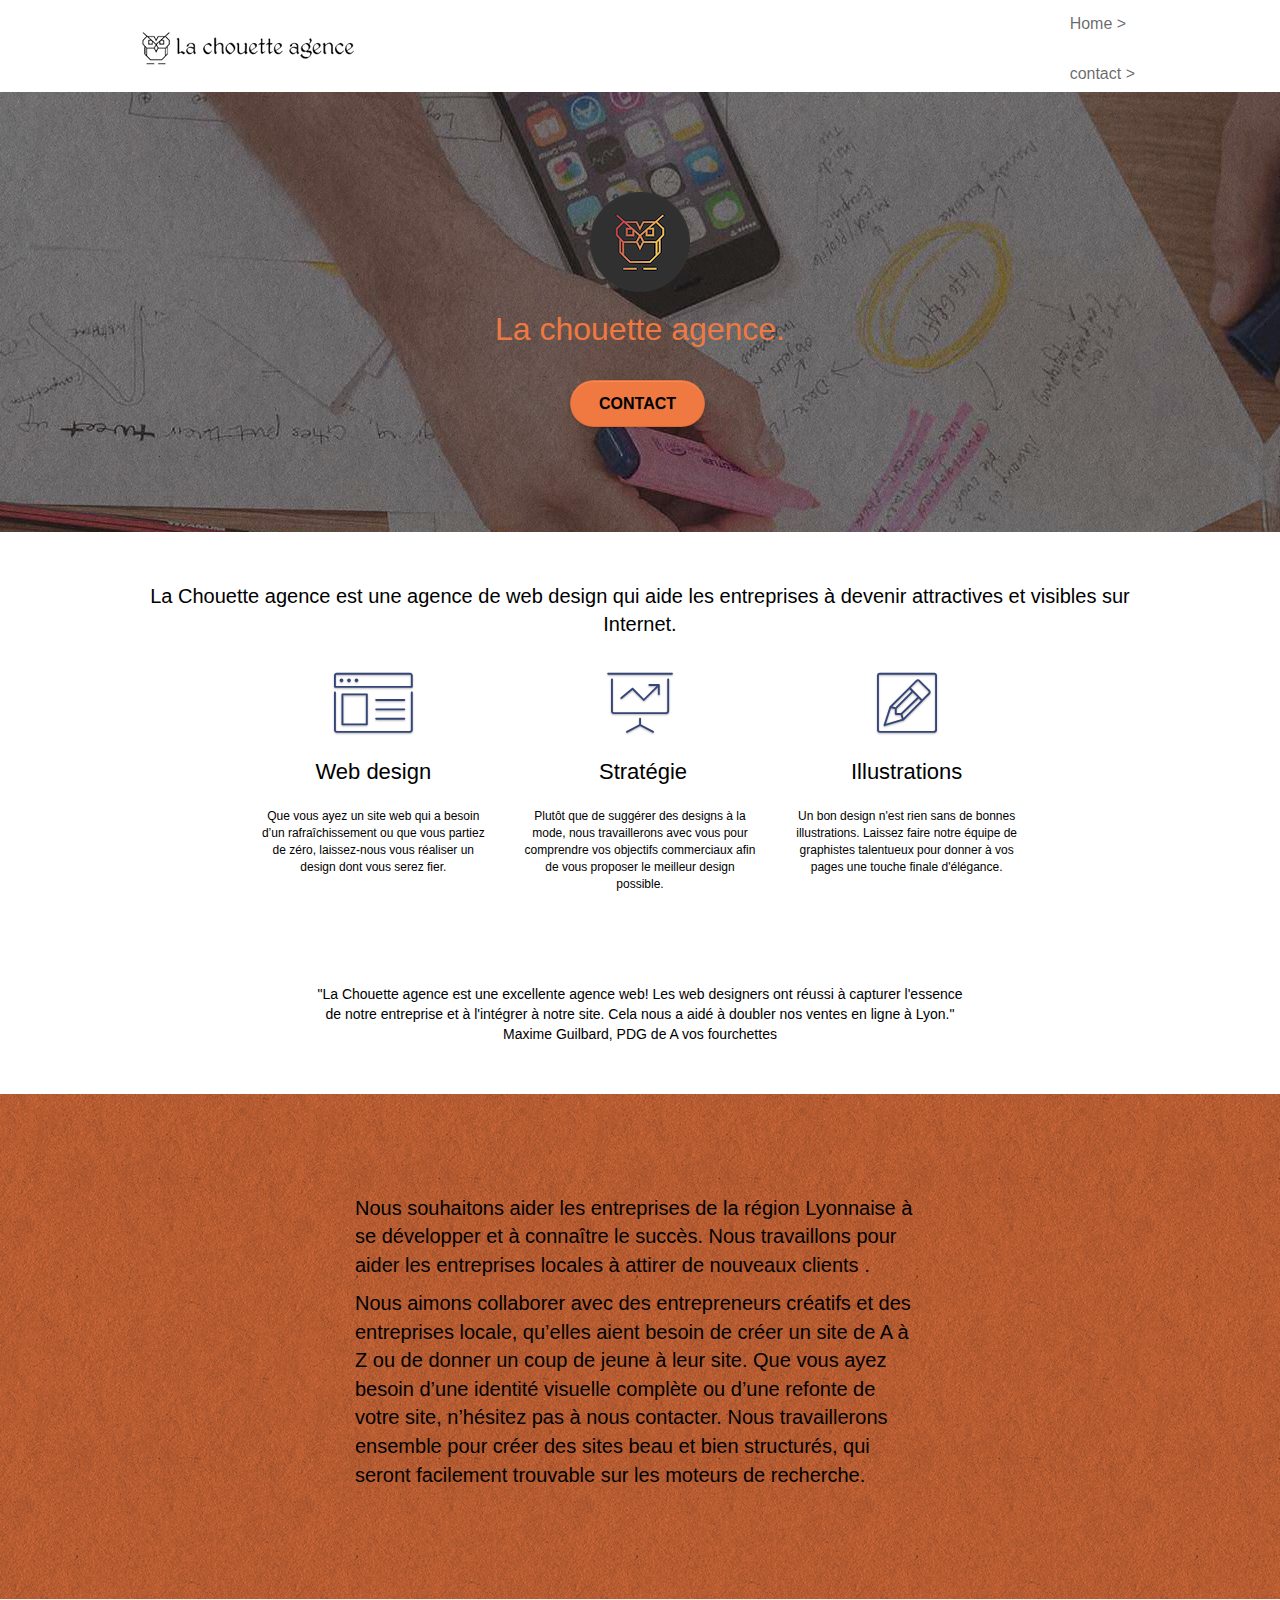
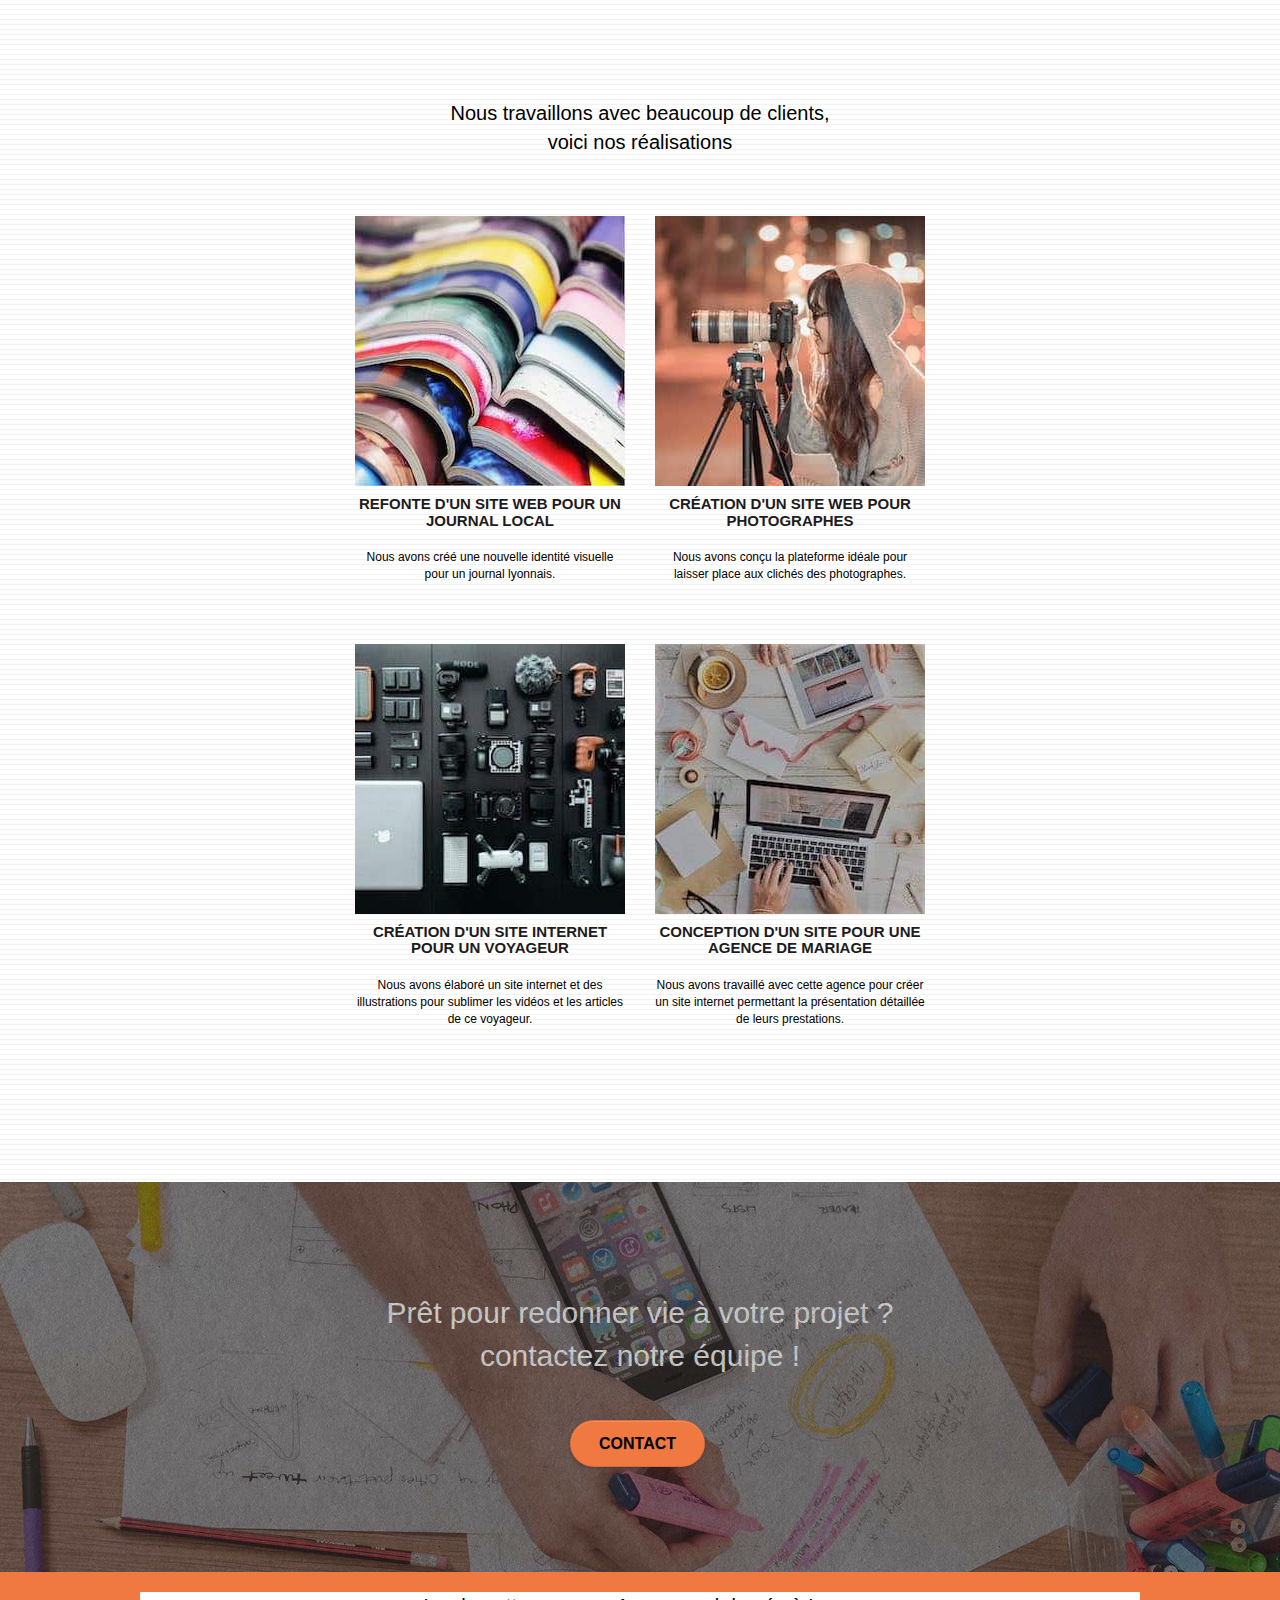
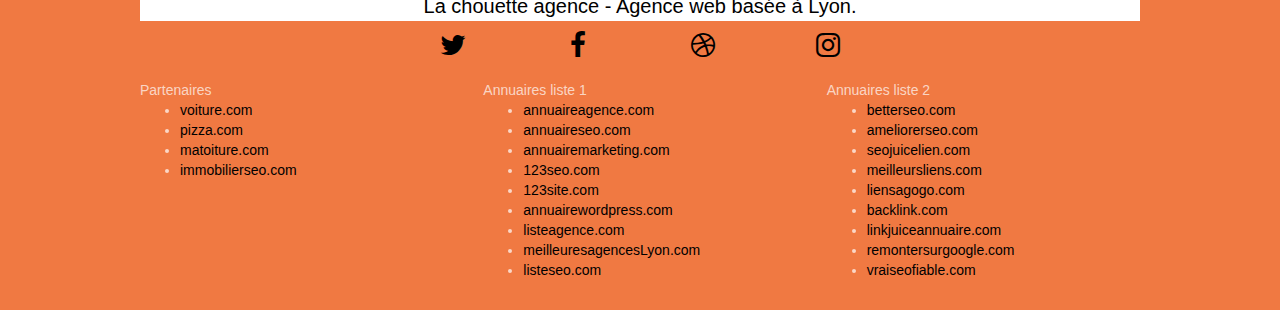
<file: index.html>
<!doctype html>
<html lang="fr" prefix="og: https://ogp.me/ns#">
<head>
	
    <meta charset="utf-8">
    <meta name="keywords" content="Agence web design Lyon Rhône Alpes, communication, comm,web agency, support digital, agence digitale Lyon, webmarketing, campagne communication, developper marque">
    <meta name="description" content="Un design fort à vos couleurs pour un site web qui vous ressemble. Un site sur mesure pour présenter votre activité ou vendre vos créations.">
	<meta name="viewport" content="width=device-width, initial-scale=1.0, viewport-fit=cover">

	<!-- Open Graph  -->
	<meta property="og:title" content=" La Chouette Agence" />
	<meta property="og:type" content=" website" />
	<meta property="og:image" content="https://devweboc.github.io/Yannickleborgne_4_01092020/img/la-chouette-agence.png" />
	<meta property="og:description" content=" webdesign création de site internet Lyon"/>
	<meta property="og:url" content="https://devweboc.github.io/Yannickleborgne_4_01092020/" /> 

	<!--  Twitter card-->
	<meta name="twitter:card" content="summary" />
	<meta name="twitter:site" content="@lachouetteagence" />
	<meta name="twitter:title" content="La Chouette Agence" />
	<meta name="twitter:description" content="Située à Lyon, notre entreprise de web design vous apporte son experience et sa créativité pour faire un site internet à votre image" />
	<meta name="twitter:image" content="https://devweboc.github.io/Yannickleborgne_4_01092020/img/la-chouette-agence.png"/>
	

	<link rel="canonical" href="https://devweboc.github.io/Yannickleborgne_4_01092020/" />
	<link rel="shortcut icon" type="image/png" href="favicon.jpg">
	
	
    
	<link rel="stylesheet" type="text/css" href="./css/bootstrap-min.css">
	<link rel="stylesheet" type="text/css" href="style-min.css">
	<link rel="stylesheet" type="text/css" href="./css/font-awesome-min.css">
	<link rel="stylesheet" type="text/css" href="./css/et-line-min.css">
	

    <title>La Chouette Agence - Entreprise de Web Design - Lyon - Rhône-Alpes</title>

    
<!-- Analytics -->
 
<!-- Analytics END -->
    
</head>
<body>

	
<!-- Principal conteneur -->
<div class="page-container">
    
<!-- bloc-0 -->
<div class="bloc bgc-white l-bloc " id="bloc-0">
	<div class="container bloc-sm">

		<nav class="navbar row">
			<div class="navbar-header">
				<a class="navbar-brand" href="index.html"><img src="img/la-chouette-agence.png" alt="Logo Chouette"  /></a>
				<button id="nav-toggle" type="button" class="ui-navbar-toggle navbar-toggle" data-toggle="collapse" data-target=".navbar-1">
					<span class="sr-only">Toggle navigation</span><span class="icon-bar"></span><span class="icon-bar"></span><span class="icon-bar"></span>
				</button>
			</div>
			<div class="collapse navbar-collapse navbar-1 special-dropdown-nav">
				<ul class="site-navigation nav navbar-nav">
					
					<li>
						<a href="index.html">Home &gt;</a>

						<a href="contact.html">contact &gt;</a>
					</li>
				</ul>
			</div>
		</nav>
	</div>
</div>
<!-- bloc-0 END -->

<!-- bloc-1-presentation -->
<div class="bloc bgc-dark-slate-blue bg-banniere d-bloc bg-t-edge bloc-bg-texture texture-paper b-parallax" id="bloc-1-hero">
	<div class="container bloc-lg">
		<div class="row tight-width-whitespace">
			<div class="col-sm-12">
				<img src="img/logo.png" class="center-block image-resize-mode" alt="Logo de la Chouette Agence" />
				<h1 role="presentation" class="text-center hero-bloc-text tc-white ">
					La chouette agence.
				</h1>
				<div class="text-center">
					<a href="contact.html" class="btn btn-lg btn-clean btn-rd cta-hero btn-atomic-tangerine" id="cta-hero">contact</a>
				</div>
			</div>
		</div>
	</div>
</div>
<!-- bloc-1-presentation END -->

<!-- bloc-2-services -->
<div class="bloc bgc-white l-bloc" id="bloc-2-services">
	<div class="container bloc-md">
		<div class="row">
			<div class="col-sm-12 text-center">
				<p>La Chouette agence est une agence de web design qui aide les entreprises à devenir attractives et visibles sur Internet.</p>
			</div>
		</div>
		<div class="row voffset-lg med-width-whitespace">
			<div class="col-sm-4">
				<div class="text-center">
					<span class="et-icon-browser sm-shadow icon-dark-slate-blue icons icon-lg"></span>
				</div>
				<h2 class="mg-md text-center">
					Web design
				</h2>
				<p class="text-center ">
					Que vous ayez un site web qui a besoin d&rsquo;un rafraîchissement ou que vous partiez de zéro, laissez-nous vous réaliser un design dont vous serez fier.
				</p>
			</div>
			<div class="col-sm-4">
				<div class="text-center">
					<span class="et-icon-presentation sm-shadow icon-dark-slate-blue icons icon-lg"></span>
				</div>
				<h2 class="mg-md text-center">
					&nbsp;Stratégie
				</h2>
				<p class="text-center ">
					Plutôt que de suggérer des designs à la mode, nous travaillerons avec vous pour comprendre vos objectifs commerciaux afin de vous proposer le meilleur design possible.<br>
				</p>
			</div>
			<div class="col-sm-4">
				<div class="text-center">
					<span class="et-icon-edit sm-shadow icon-dark-slate-blue icons icon-lg"></span>
				</div>
				<h2 class="mg-md text-center">
					Illustrations
				</h2>
				<p class="text-center ">
					Un bon design n'est rien sans de bonnes illustrations. Laissez faire notre équipe de graphistes talentueux pour donner à vos pages une touche finale d'élégance.
				</p>
			</div>
		</div>
		<div class="row voffset-lg voffset">
			<div class="col-xs-12 col-md-8 col-md-offset-2 text-center">
				<div class="article">"La Chouette agence est une excellente agence web! Les web designers ont réussi à capturer l'essence de notre entreprise et à l'intégrer à notre site. Cela nous a aidé à doubler nos ventes en ligne à Lyon."<br><span>Maxime Guilbard, PDG de A vos fourchettes</span></div>

			</div>
		</div>
	</div>
</div>
<!-- bloc-2-services END -->

<!-- bloc-3-what-i-do -->
<div class="bloc tc-white bgc-atomic-tangerine bg-presentation d-bloc bloc-bg-texture texture-paper b-parallax" id="bloc-3-what-i-do">
	<div class="container bloc-lg">
		<div class="row tight-width-whitespace">
			<div class="col-sm-12">
				<p class="credo1">
					Nous souhaitons aider les entreprises de la région Lyonnaise à se développer et à connaître le succès. Nous travaillons pour aider les entreprises locales à attirer de nouveaux clients .<br>
				</p>
				<p class="credo2">
					Nous aimons collaborer avec des entrepreneurs créatifs et des entreprises locale, qu’elles aient besoin de créer un site de A à Z ou de donner un coup de jeune à leur site. Que vous ayez besoin d’une identité visuelle complète ou d’une refonte de votre site, n’hésitez pas à nous contacter. Nous travaillerons ensemble pour créer des sites beau et bien structurés, qui seront facilement trouvable sur les moteurs de recherche.<br>
				</p>
			</div>
		</div>
	</div>
</div>
<!-- bloc-3-what-i-do END -->

<!-- bloc-4-portfolio -->
<div class="bloc bgc-white bg-lines-h2-bg bg-repeat l-bloc" id="bloc-4-portfolio">
	<div class="container bloc-lg">
		<div class="row">
			<div class="col-sm-12 text-center">
				<div class="credo3">
				<p>Nous travaillons avec beaucoup de clients,<br> voici nos réalisations</p>
				</div>
			</div>
		</div>
		<div class="row tight-width-whitespace portfolio-row">
			<div class="col-sm-6">
				<a href="#" data-lightbox="img/journal.jpg" data-gallery-id="gallery-1" data-caption="Refonte d'un site web pour un journal local" data-frame="snapshot-lb"><img src="img/journal.jpg" alt="Journaux" class="img-responsive portfolio-thumb" /></a>
				<h3 class="mg-md text-center">
					Refonte d'un site web pour un journal local
				</h3>
				<p class="text-center">
					Nous avons créé une nouvelle identité visuelle pour un journal lyonnais.
				</p>
			</div>
			<div class="col-sm-6">
				<a href="#" data-lightbox="img/photographe.jpg" data-gallery-id="gallery-1" data-caption="Création d'un site web pour photographes" data-frame="snapshot-lb"><img src="img/photographe.jpg" class="img-responsive portfolio-thumb" alt="Photographes" /></a>
				<h3 class="mg-md text-center">
					Création d'un site web pour photographes
				</h3>
				<p class="text-center">
					Nous avons conçu la plateforme idéale pour laisser place aux clichés des photographes.
				</p>
			</div>
		</div>
		<div class="row tight-width-whitespace portfolio-row">
			<div class="col-sm-6">
				<a href="#" data-lightbox="img/materiel-numerique.jpg" data-gallery-id="gallery-1" data-caption="Création d'un site internet pour un voyageur" data-frame="snapshot-lb"><img src="img/materiel-numerique.jpg" class="img-responsive portfolio-thumb" alt="Matériel numérique"/></a>
				<h3 class="mg-md text-center">
					Création d'un site internet pour un voyageur
				</h3>
				<p class="text-center">
					Nous avons élaboré un site internet et des illustrations pour sublimer les vidéos et les articles de ce voyageur.
				</p>
			</div>
			<div class="col-sm-6">
				<a href="#" data-lightbox="img/agence-mariage.jpg" data-gallery-id="gallery-1" data-caption="Conception d'un site pour une agence de mariage" data-frame="snapshot-lb"><img src="img/agence-mariage.jpg" class="img-responsive portfolio-thumb" alt="Agence web mariages" /></a>
				<h3 class="mg-md text-center">
					Conception d'un site pour une agence de mariage
				</h3>
				<p class="text-center">
					Nous avons travaillé avec cette agence pour créer un site internet permettant la présentation détaillée de leurs prestations.
				</p>
			</div>
		</div>
	</div>
</div>
<!-- bloc-4-portfolio END -->

<!-- bloc-5-cta -->
<div class="bloc bgc-dark-slate-blue bg-banniere d-bloc bloc-bg-texture texture-paper" id="bloc-5-cta">
	<div class="container bloc-lg">
		<div class="row">
			<div class="textonback">
			<p class="mg-md text-center tc-white">
				Prêt pour redonner vie à votre projet ?<br>contactez notre équipe !
			</p>
		</div>
			<div class="col-sm-12 text-center">
				<a href="contact.html" class="btn btn-atomic-tangerine btn-clean btn-rd btn-lg cta-hero">contact</a>
			</div>
		</div>
	</div>
</div>
<!-- bloc-5-cta END -->

<!-- Footer - bloc-8 -->
<div class="bloc bgc-atomic-tangerine d-bloc" id="bloc-8">
	<div class="container bloc-sm">
		<div class="row">
			<div class="col-sm-12">
				<p class="text-center white">
					La chouette agence - Agence web basée à Lyon.<br>
				</p>
				<div class="row row-no-gutters social">
					<div class="col-sm-3">
						<div class="text-center">
							<a class="social" href="https://twitter.com/?lang=fr"  target="_blank" rel="noopener" aria-label="twitter"><span class="fa fa-twitter fa-2x"></span></a>
						</div>
					</div>
					<div class="col-sm-3">
						<div class="text-center">
							<a class="social" href="https://fr-fr.facebook.com/" target="_blank" rel="noopener" aria-label="facebook"><span class="fa fa-facebook fa-2x"></span></a>
						</div>
					</div>
					<div class="col-sm-3">
						<div class="text-center">
							<a class="social" href="https://dribbble.com/" target="_blank" rel="noopener" aria-label="dribbble"><span class="fa fa-dribbble fa-2x"></span></a>
						</div>
					</div>
					<div class="col-sm-3">
						<div class="text-center">
							<a class="social" href="https://www.instagram.com/" target="_blank" rel="noopener" aria-label="instagram"><span class="fa fa-instagram fa-2x"></span></a>
						</div>
					</div>					
				</div>
				<div class="row">
					<div class="col-sm-4">
						Partenaires
							<ul>
								<li><a href="http://www.voiture.com">voiture.com</a></li>
								<li><a href="http://www.pizza.com">pizza.com</a></li>
								<li><a href="http://www.matoiture.com">matoiture.com</a></li>
								<li><a href="http://www.immobilierseo.com">immobilierseo.com</a></li>
							</ul>		
					</div>
					<div class="col-sm-4">
						
						Annuaires liste 1
						<ul>
							<li><a href="http://www.annuaireagence.com" target="_blank" rel="noopener">annuaireagence.com</a></li>
							<li><a href="http://www.annuaireseo.com" target="_blank" rel="noopener">annuaireseo.com</a></li>
							<li><a href="http://www.annuairemarketing.com" target="_blank" rel="noopener">annuairemarketing.com</a></li>
							<li><a href="http://www.123seo.com" target="_blank" rel="noopener">123seo.com</a></li>
							<li><a href="http://www.123site.com" target="_blank" rel="noopener">123site.com</a></li>
							<li><a href="http://www.annuairewordpress.com" target="_blank" rel="noopener">annuairewordpress.com</a></li>
							<li><a href="http://www.listeagence.com" target="_blank" rel="noopener">listeagence.com</a></li>
							<li><a href="http://www.meilleuresagencesLyon.com" target="_blank" rel="noopener">meilleuresagencesLyon.com</a></li>
							<li><a href="http://www.listeseo.com" target="_blank" rel="noopener">listeseo.com</a></li>
						</ul>
					</div>
					<div class="col-sm-4">
						Annuaires liste 2
						<ul>
							<li><a href="http://www.betterseo.com" target="_blank" rel="noopener">betterseo.com</a></li>
							<li><a href="http://www.ameliorerseo.com" target="_blank" rel="noopener">ameliorerseo.com</a></li>
							<li><a href="http://www.seojuicelien.com" target="_blank" rel="noopener">seojuicelien.com</a></li>
							<li><a href="http://www.meilleursliens.com" target="_blank" rel="noopener">meilleursliens.com</a></li>
							<li><a href="http://www.iensagogo.com" target="_blank" rel="noopener">liensagogo.com</a></li>
							<li><a href="http://www.backlink.com" target="_blank" rel="noopener">backlink.com</a></li>
							<li><a href="http://www.linkjuiceannuaire.com" target="_blank" rel="noopener">linkjuiceannuaire.com</a></li>
							<li><a href="http://www.remontersurgoogle.com" target="_blank" rel="noopener">remontersurgoogle.com</a></li>
							<li><a href="http://www.vraiseofiable.com" target="_blank" rel="noopener">vraiseofiable.com</a></li>
						</ul>
					</div>
				</div>
			</div>
		</div>
	</div>
</div>
<!-- Footer - bloc-8 END -->

</div>
<!-- Principal conteneur END -->
<script src="https://ajax.googleapis.com/ajax/libs/jquery/3.5.1/jquery.min.js"></script> 
<script src="https://maxcdn.bootstrapcdn.com/bootstrap/3.3.7/js/bootstrap.min.js" integrity="sha384-Tc5IQib027qvyjSMfHjOMaLkfuWVxZxUPnCJA7l2mCWNIpG9mGCD8wGNIcPD7Txa" crossorigin="anonymous"></script>
	<script defer src="./js/blocs-min.js"></script>
	<script defer src="./js/jquery.touchSwipe.js"></script>
	<script defer src="./js/gmaps.js"></script>
	<noscript>Votre navigateur ne supporte pas Javascript !</noscript>
    

</body>
</html>
</file>
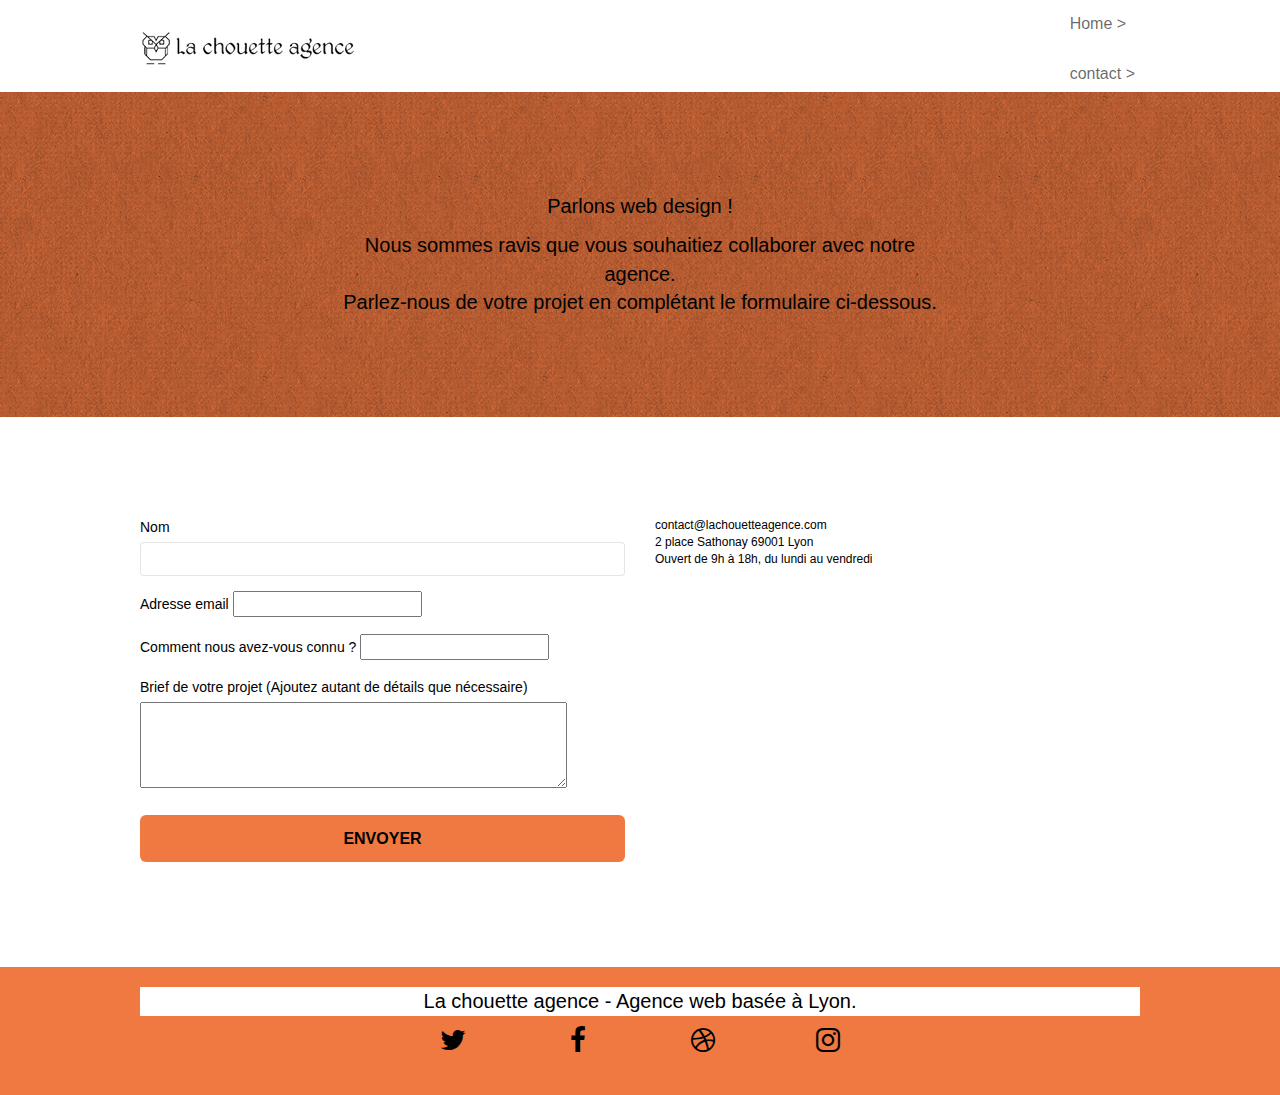
<file: contact.html>
<!doctype html>
<html lang="fr">

<head>
	<title>contact</title>

	<meta charset="utf-8">
	<meta name="keywords"
		content="Agence web design Lyon Rhône Alpes, communication, comm,web agency, support digital, agence digitale Lyon, webmarketing, campagne communication, developper marque">
	<meta name="description"
		content="Un design fort à vos couleurs pour un site web qui vous ressemble. Un site sur mesure pour présenter votre activité ou vendre vos créations.">
	<meta name="viewport" content="width=device-width, initial-scale=1.0, viewport-fit=cover">


	<!-- Open Graph  -->
	<meta property="og:title" content=" La Chouette Agence" />
	<meta property="og:type" content=" website" />
	<meta property="og:image"
		content="https://devweboc.github.io/Yannickleborgne_4_01092020/img/la-chouette-agence.png" />
	<meta property="og:description" content=" webdesign création de site internet Lyon" />
	<meta property="og:url" content="https://devweboc.github.io/Yannickleborgne_4_01092020/" />

	<!--  Twitter card-->
	<meta name="twitter:card" content="summary" />
	<meta name="twitter:site" content="@lachouetteagence" />
	<meta name="twitter:title" content="La Chouette Agence" />
	<meta name="twitter:description" content="Située à Lyon, notre entreprise de web design vous apporte son experience et sa créativité pour faire un site internet à votre image" />
	<meta name="twitter:image" content="https://devweboc.github.io/Yannickleborgne_4_01092020/img/la-chouette-agence.png" />


	<link rel="canonical" href="https://devweboc.github.io/Yannickleborgne_4_01092020/" />
	<link rel="shortcut icon" type="image/png" href="favicon.jpg">



	<link rel="stylesheet" type="text/css" href="./css/bootstrap-min.css">
	<link rel="stylesheet" type="text/css" href="style-min.css">
	<link rel="stylesheet" type="text/css" href="./css/font-awesome-min.css">
	<link rel="stylesheet" type="text/css" href="./css/et-line-min.css">

	

	

</head>

<body>
	<a class="skip-link" href="index.html">Skip to main</a>

	<!-- Principal conteneur -->
	<div class="page-container">

		<!-- bloc-0 -->
		<div class="bloc bgc-white l-bloc " id="bloc-0">
			<div class="container bloc-sm">
				<nav class="navbar row">
					<div class="navbar-header">
						<a class="navbar-brand" href="index.html"><img src="img/la-chouette-agence.png"
								alt="atlanta web design logo" height="40" /></a>
						<button id="navigation" aria-label="navigation" type="button"
							class="ui-navbar-toggle navbar-toggle" data-toggle="collapse" data-target=".navbar-1">
							<span class="sr-only"></span><span class="icon-bar"></span><span
								class="icon-bar"></span><span class="icon-bar"></span>
						</button>
					</div>
					<div class="collapse navbar-collapse navbar-1 special-dropdown-nav">
						<ul class="site-navigation nav navbar-nav">

							<li>
								<a href="index.html">Home &gt;</a>

								<a href="contact.html">contact &gt;</a>
							</li>
						</ul>
					</div>
				</nav>
			</div>
		</div>
		<!-- bloc-0 END -->

		<!-- bloc-6 -->
		<div class="bloc bg-dots-bg bg-repeat bgc-atomic-tangerine d-bloc bloc-bg-texture texture-paper" id="bloc-6">
			<div class="container bloc-lg">
				<div class="row">
					<div class="col-sm-12">
						<p class="text-center hero-bloc-text tc-white">
							Parlons web design !
						</p>
						<p class="text-center mg-lg tc-white tight-width-whitespace">
							Nous sommes ravis que vous souhaitiez collaborer avec notre agence.<br>
							Parlez-nous de votre projet en complétant le formulaire ci-dessous.
						</p>
					</div>
				</div>
			</div>
		</div>
		<!-- bloc-6 END -->

		<!-- bloc-7 -->
		<div class="bloc bgc-white l-bloc" id="bloc-7">
			<div class="container bloc-lg">
				<div class="row">
					<div class="col-sm-6">
						<form id="form_1" novalidate data-success-msg="Your message has been sent."
							data-fail-msg="Sorry it seems that our mail server is not responding, Sorry for the inconvenience!">
							<div class="form-group">
								<label for="name">
									Nom
								</label>
								<input type="text" aria-label="name" id="name" class="form-control" required />
							</div>
							<div class="form-group">
								<label for="email">
									Adresse email
								</label>
								<input type="email" aria-label="email" id="email" class="form-control-file" 
									required />
							</div>
							<div class="form-group">
								<label for="connu">
									Comment nous avez-vous connu ?
								</label>
								<input id="connu" class="form-control-file" type="text" required />
							</div>
							<div class="form-group">
								<label for="message">
									Brief de votre projet (Ajoutez autant de détails que nécessaire)<br>
								</label>
								<textarea id="message" class="form-control-file" rows="4" cols="50" required></textarea>
							</div>
							<button class="bloc-button btn btn-lg btn-block cta-hero btn-atomic-tangerine"
								type="submit">
								Envoyer
							</button>
						</form>
					</div>
					<div class="col-sm-6">
						<p>
							contact@lachouetteagence.com<br>2 place Sathonay 69001 Lyon<br>Ouvert de 9h à 18h, du lundi
							au vendredi<br>
						</p>
					</div>
				</div>
			</div>
		</div>
		<!-- bloc-7 END -->

		<!-- ScrollToTop Button -->
		<a class="bloc-button btn btn-d scrollToTop" onclick="scrollToTarget('1')"><span
				class="fa fa-chevron-up"></span></a>
		<!-- ScrollToTop Button END-->


		<!-- Footer - bloc-8 -->
		<div class="bloc bgc-atomic-tangerine d-bloc" id="bloc-8">
			<div class="container bloc-sm">
				<div class="row">
					<div class="col-sm-12">
						<p class="text-center white">
							La chouette agence - Agence web basée à Lyon.<br>
						</p>
						<div class="row row-no-gutters social">
							<div class="col-sm-3">
								<div class="text-center">
									<a class="social" href="https://twitter.com/?lang=fr" target="_blank" rel="noopener"
										aria-label="twitter"><span class="fa fa-twitter fa-2x"></span></a>
								</div>
							</div>
							<div class="col-sm-3">
								<div class="text-center">
									<a class="social" href="https://fr-fr.facebook.com/" target="_blank" rel="noopener"
										aria-label="facebook"><span class="fa fa-facebook fa-2x"></span></a>
								</div>
							</div>
							<div class="col-sm-3">
								<div class="text-center">
									<a class="social" href="https://dribbble.com/" target="_blank" rel="noopener"
										aria-label="dribbble"><span class="fa fa-dribbble fa-2x"></span></a>
								</div>
							</div>
							<div class="col-sm-3">
								<div class="text-center">
									<a class="social" href="https://www.instagram.com/" target="_blank" rel="noopener"
										aria-label="instagram"><span class="fa fa-instagram fa-2x"></span></a>
								</div>
							</div>
						</div>
					</div>
				</div>
			</div>
		</div>
		<!-- Footer - bloc-8 END -->

	</div>
	<!-- Principal conteneur END -->
	<script src="https://ajax.googleapis.com/ajax/libs/jquery/3.5.1/jquery.min.js"></script>
	<script src="https://maxcdn.bootstrapcdn.com/bootstrap/3.3.7/js/bootstrap.min.js"
		integrity="sha384-Tc5IQib027qvyjSMfHjOMaLkfuWVxZxUPnCJA7l2mCWNIpG9mGCD8wGNIcPD7Txa" crossorigin="anonymous">
	</script>
	<script defer src="./js/blocs-min.js"></script>
	<script defer src="./js/jquery.touchSwipe.js"></script>
	<script defer src="./js/gmaps.js"></script>
	<noscript>Votre navigateur ne supporte pas Javascript !</noscript>


</body>

</html>
</file>
<file: style-min.css>
body{margin:0;padding:0;background:white;overflow-x:hidden;-webkit-font-smoothing:antialiased;-moz-osx-font-smoothing:grayscale;color:#000000}.skip-link{position:absolute;top:-40px;left:0;background:#000000;color:white;padding:8px;z-index:100}.skip-link:focus{top:0}a,button{transition:all .3s ease-in-out;outline:none}a:hover{text-decoration:none;cursor:pointer}#page-loading-blocs-notifaction{position:fixed;top:0;bottom:0;width:100%;z-index:100000;background:#FFFFFF url("img/pageload-spinner.gif") no-repeat center center}.bloc{width:100%;clear:both;background:50% 50% no-repeat;padding:0 50px;-webkit-background-size:cover;-moz-background-size:cover;-o-background-size:cover;background-size:cover;position:relative}.bloc .container{padding-left:0;padding-right:0}.bloc-lg{padding:100px 50px}.bloc-md{padding:50px}.bloc-sm{padding:20px 50px}.row .col-sm-12 p{font-size:2rem;color:#000000}.bg-center,.bg-l-edge,.bg-r-edge,.bg-t-edge,.bg-b-edge,.bg-tl-edge,.bg-bl-edge,.bg-tr-edge,.bg-br-edge,.bg-repeat{-webkit-background-size:auto;-moz-background-size:auto;-o-background-size:auto;background-size:auto}.bg-repeat{background:repeat}.bg-t-edge{background:top no-repeat}.bloc-bg-texture::before{content:"";background-size:2px 2px;position:absolute;top:0;bottom:0;left:0;right:0}.texture-paper::before{background:url("img/texture-paper.png");background-size:280px 280px}.row a:link{text-decoration:none;color:#000000}.row a:visited{color:#000000}.row .textonback p{font-size:3rem;color:white}.col-xs-12 .article{color:#000000}.col-sm-12 .white{color:#000000;font-size:2.3rem;background:white}.credo1{font-size:2.2rem}.credo2{font-size:1.8rem}.credo3 p{font-size:2.5rem}.b-parallax{background-attachment:fixed}.d-bloc{color:rgba(255,255,255,.7)}.d-bloc button:hover{color:rgba(255,255,255,.9)}.d-bloc .icon-round,.d-bloc .icon-square,.d-bloc .icon-rounded,.d-bloc .icon-semi-rounded-a,.d-bloc .icon-semi-rounded-b{border-color:rgba(255,255,255,.9)}.d-bloc .divider-h span{border-color:rgba(255,255,255,.2)}.d-bloc .a-btn,.d-bloc .navbar a,.d-bloc .navbar-brand,.d-bloc a .icon-sm,.d-bloc a .icon-md,.d-bloc a .icon-lg,.d-bloc a .icon-xl,.d-bloc h1 a,.d-bloc h2 a,.d-bloc h3 a,.d-bloc h4 a,.d-bloc h5 a,.d-bloc h6 a,.d-bloc p a{color:#000000}.d-bloc .a-btn:hover,.d-bloc .navbar a:hover,.d-bloc .navbar-brand:hover,.d-bloc a:hover .icon-sm,.d-bloc a:hover .icon-md,.d-bloc a:hover .icon-lg,.d-bloc a:hover .icon-xl,.d-bloc h1 a:hover,.d-bloc h2 a:hover,.d-bloc h3 a:hover,.d-bloc h4 a:hover,.d-bloc h5 a:hover,.d-bloc h6 a:hover,.d-bloc p a:hover{color:rgba(255,255,255,1)}.d-bloc .navbar-toggle .icon-bar{background:rgba(255,255,255,1)}.d-bloc .btn-wire,.d-bloc .btn-wire:hover{color:rgba(255,255,255,1);border-color:rgba(255,255,255,1)}.d-bloc .panel{color:rgba(0,0,0,.5)}.d-bloc .panel button:hover{color:rgba(0,0,0,.7)}.d-bloc .panel icon{border-color:rgba(0,0,0,.7)}.d-bloc .panel .divider-h span{border-color:rgba(0,0,0,.1)}.d-bloc .panel .a-btn{color:rgba(0,0,0,.6)}.d-bloc .panel .a-btn:hover{color:rgba(0,0,0,1)}.d-bloc .panel .btn-wire,.d-bloc .panel .btn-wire:hover{color:rgba(0,0,0,.7);border-color:rgba(0,0,0,.3)}.d-bloc .panel,.l-bloc{color:rgba(0,0,0,.5)}.d-bloc .panel button:hover,.l-bloc button:hover{color:rgba(0,0,0,.7)}.l-bloc .icon-round,.l-bloc .icon-square,.l-bloc .icon-rounded,.l-bloc .icon-semi-rounded-a,.l-bloc .icon-semi-rounded-b{border-color:rgba(0,0,0,.7)}.d-bloc .panel .divider-h span,.l-bloc .divider-h span{border-color:rgba(0,0,0,.1)}.d-bloc .panel .a-btn,.l-bloc .a-btn,.l-bloc .navbar a,.l-bloc .navbar-brand,.l-bloc a .icon-sm,.l-bloc a .icon-md,.l-bloc a .icon-lg,.l-bloc a .icon-xl,.l-bloc h1 a,.l-bloc h2 a,.l-bloc h3 a,.l-bloc h4 a,.l-bloc h5 a,.l-bloc h6 a,.l-bloc p a{color:rgba(0,0,0,.6)}.d-bloc .panel .a-btn:hover,.l-bloc .a-btn:hover,.l-bloc .navbar a:hover,.l-bloc .navbar-brand:hover,.l-bloc a:hover .icon-sm,.l-bloc a:hover .icon-md,.l-bloc a:hover .icon-lg,.l-bloc a:hover .icon-xl,.l-bloc h1 a:hover,.l-bloc h2 a:hover,.l-bloc h3 a:hover,.l-bloc h4 a:hover,.l-bloc h5 a:hover,.l-bloc h6 a:hover,.l-bloc p a:hover{color:rgba(0,0,0,1)}.l-bloc .navbar-toggle .icon-bar{color:rgba(0,0,0,.6)}.d-bloc .panel .btn-wire,.d-bloc .panel .btn-wire:hover,.l-bloc .btn-wire,.l-bloc .btn-wire:hover{color:rgba(0,0,0,.7);border-color:rgba(0,0,0,.3)}.voffset{margin-top:30px}.voffset-lg{margin-top:80px}.row-no-gutters{margin-right:0;margin-left:0}.row.row-no-gutters>[class^="col-"],.row.row-no-gutters>[class*=" col-"]{padding-right:0;padding-left:0}#bloc-1-hero h1{font-size:32px}.navbar{margin-bottom:0;z-index:1}.navbar-brand{height:auto;padding:3px 15px;font-size:25px;font-weight:normal;font-weight:600;line-height:44px}.navbar-brand img{max-height:200px;margin:0 5px 0 0;display:inline}.navbar-brand img[src$=svg]{min-width:100px}.nav-center .navbar-brand img{margin:0}.navbar .nav{padding-top:2px;margin-right:-16px;float:right;z-index:1}.nav>li{float:left;margin-top:4px;font-size:16px}.navbar-nav .open .dropdown-menu>li>a{text-align:inherit}.nav>li a:hover,.nav>li a:focus{background:transparent}.navbar-toggle{margin:10px 10px 0 0;border:0}.navbar-toggle:hover{background:transparent}.navbar-toggle .icon-bar{background-color:rgba(0,0,0,.5);width:26px}.nav-invert .navbar .nav{float:left}.nav-invert .navbar-header,.nav-invert .navbar-brand{float:right;position:relative;z-index:2}@media (min-width:768px){.site-navigation{position:absolute;top:50%;right:20px;transform:translate(0,-50%);-webkit-transform:translateY(-50%)}.nav>li .dropdown-menu a,.nav>li .dropdown-menu a:hover{color:#000000}.nav-invert .site-navigation{left:0;right:0}.nav-center{text-align:center}.nav-center .navbar-header{width:100%}.nav-center .navbar-header,.nav-center .navbar-brand,.nav-center .nav>li{float:none;display:inline-block}.nav-center .site-navigation{position:relative;width:100%;right:0;margin-right:0;margin-top:20px}.nav-center.mini-nav .navbar-toggle{float:none;margin:10px auto 0}}.nav>li>.dropdown a{background:none;display:block;padding:14px 15px}nav .caret{margin:0 5px}.dropdown-menu .dropdown-menu{top:-8px;left:100%}.dropdown-menu .dropmenu-flow-right{top:100%;left:0;margin-left:-1px;border-top-left-radius:0;border-top-right-radius:0}.dropdown-menu .dropdown span{border:4px solid #000000;border-top-color:transparent;border-right-color:transparent;border-bottom-color:transparent;margin:6px -5px 0 0;float:right}.mg-md{margin-top:10px;margin-bottom:20px}.mg-lg{margin-top:10px;margin-bottom:40px}.btn{margin:0 5px 5px 0}.btn.pull-right{margin:0 0 5px 5px}.btn-d,.btn-d:hover,.btn-d:focus{color:#FFF;background:rgba(0,0,0,.3)}button{outline:none}.btn-rd{border-radius:40px}.btn-clean{border:1px solid rgba(0,0,0,.08);border-bottom-color:rgba(0,0,0,.1);text-shadow:0 1px 0 rgba(0,0,1,.1);box-shadow:0 1px 3px rgba(0,0,1,.25),inset 0 1px 0 0 rgba(255,255,255,.15)}.icon-md{font-size:30px}.icon-lg{font-size:60px}.sm-shadow{text-shadow:0 1px 2px rgba(0,0,0,.3)}.panel-sq,.panel-sq .panel-heading,.panel-sq .panel-footer{border-radius:0}.panel-rd{border-radius:30px}.panel-rd .panel-heading{border-radius:29px 29px 0 0}.panel-rd .panel-footer{border-radius:0 0 29px 29px}.form-control{border-color:rgba(0,0,0,.1);box-shadow:none}.scrollToTop{width:40px;height:40px;position:fixed;bottom:20px;right:20px;opacity:0;z-index:500;transition:all .3s ease-in-out}.scrollToTop span{margin-top:6px}.showScrollTop{font-size:14px;opacity:1}a[data-lightbox]{position:relative;display:block;text-align:center}a[data-lightbox]:hover::before{content:"+";font-family:"HelveticaNeue-Light","Helvetica Neue Light","Helvetica Neue",Helvetica,Arial;font-size:32px;width:50px;height:50px;margin-left:-25px;border-radius:50%;background:rgba(0,0,0,.6);color:#FFF;font-weight:100;z-index:1;position:absolute;top:50%;transform:translateY(-50%);-webkit-transform:translateY(-50%)}a[data-lightbox]:hover img{opacity:.6;-webkit-animation-fill-mode:none;animation-fill-mode:none}#lightbox-modal{display:flex;align-items:center}#lightbox-modal .modal-dialog{width:90%;max-width:900px;margin:0 auto 0}#lightbox-modal .modal-dialog img{max-height:90vh;margin:0 auto}.lightbox-caption{padding:20px;color:#FFF;background:rgba(0,0,0,.5);position:absolute;left:15px;right:15px;bottom:5px}.close-lightbox{color:#FFF;font-size:30px;position:absolute;top:20px;right:20px;z-index:20;background:rgba(0,0,0,.5);border:none;line-height:30px;padding:0 9px 5px;opacity:.3}.close-lightbox:hover,.next-lightbox:hover,.prev-lightbox:hover{opacity:1.0;color:#FFF}.next-lightbox,.prev-lightbox{font-size:20px;color:#000000;background:rgba(91,89,89,.5);transition:all .2s ease-in-out;position:absolute;top:45%;z-index:1;opacity:.4}.next-lightbox{padding:6px 8px 1px 13px;right:25px}.prev-lightbox{padding:6px 13px 1px 10px;left:25px}.snapshot-lb .modal-body{padding-bottom:45px}.snapshot-lb .lightbox-caption{padding:0;color:rgba(0,0,0,.5);background:none}h1,h2,h3,h4,h5,h6,p,label,.btn,a{font-family:"helvetica";font-weight:400;color:#000000}.container{max-width:1000px}.hero-bloc-text{font-size:38px}.hero-bloc-text-sub{font-size:36px}.statement-bloc-text{line-height:26px;font-style:italic;font-size:20px;text-align:center;font-weight:lighter;max-width:520px;margin:auto auto auto auto}p{font-size:12px}.tight-width-whitespace{max-width:600px;margin:auto auto auto auto}.h1{font-size:20px;font-family:"Open Sans"}.cta-hero{margin-top:22px;color:#FFFFFF;text-transform:uppercase;padding:12px 28px 12px 28px;font-size:16px;font-weight:700}.social{max-width:500px;margin:auto;padding-bottom:2rem}h2{font-size:22px;line-height:1.4em}h3{font-size:15px;text-transform:uppercase;font-weight:700;color:#1d1b1b}.med-width-whitespace{max-width:800px;margin:auto auto auto auto;box-shadow:0 0 0 #000000}h1{color:#1d1b1b}h4{color:#1d1b1b}.icons{margin-bottom:14px;margin-top:24px}.white{color:#FFFFFF}.portfolio-thumb{margin-bottom:24px;margin:auto}.portfolio-row{margin-bottom:44px;margin-top:50px}.avatar{box-shadow:0 4px 9px rgba(0,0,0,.3)}.black-background{background-color:#000000;padding:40px 40px 40px 40px}.bold-link{font-weight:900;text-decoration:underline}.bgc-white{background-color:#FFFFFF}.bgc-dark-slate-blue{background-color:#364577}.bgc-atomic-tangerine{background-color:#F07942}.tc-white{color:#F07942}.btn-atomic-tangerine{background:#F07942;color:#FFFFFF}.btn-atomic-tangerine:hover{background:#c27956;color:#FFFFFF}.ltc-white{color:#FFFFFF}.ltc-white:hover{color:#000000}.ltc-atomic-tangerine{color:#F07942}.ltc-atomic-tangerine:hover{color:#F07942}.icon-dark-slate-blue{color:#364577;border-color:#364577}.bg-dots-bg{background-image:url("img/dots-bg.png")}.bg-lines-h2-bg{background-image:url("img/lines-h2-bg.png")}.bg-banniere{background-image:url("img/la-chouette-agence-banniere.jpg")}.bg-presentation{background-image:url("img/image-de-presentation.jpg")}#message,#email,#name,#connu{color:#000000}.btn-lg{color:#000000}@media (max-width:1024px){.bloc{padding-left:20px;padding-right:20px}.bloc.full-width-bloc,.bloc-tile-2.full-width-bloc .container,.bloc-tile-3.full-width-bloc .container,.bloc-tile-4.full-width-bloc .container{padding-left:0;padding-right:0}}@media (max-width:992px) and (min-width:768px){.navbar .nav{max-width:80%}.nav-center.navbar .nav{max-width:100%}}@media only screen and (min-width:768px) and (max-width:1024px) and (orientation:landscape){.b-parallax{background-attachment:scroll}}@media only screen and (min-width:1024px) and (max-width:1366px) and (-webkit-min-device-pixel-ratio:1.5){.b-parallax{background-attachment:scroll}}@media (max-width:991px){.container{width:100%}.b-parallax{background-attachment:scroll}.page-container,#hero-bloc{overflow-x:hidden;position:relative}.bloc-group,.bloc-group .bloc{display:block;width:100%}.bloc-fill-screen .fill-bloc-top-edge,.bloc-fill-screen .fill-bloc-bottom-edge{padding:0 20px;}}@media (max-width:767px){.page-container{overflow-x:hidden;position:relative}h1,h2,h3,h4,h5,h6,p,#disqus_thread{padding-left:10px;padding-right:10px;}.b-parallax{background-attachment:scroll}.navbar .nav{padding-top:0;border-top:1px solid rgba(0,0,0,.2);float:none}.navbar.row{margin-left:0;margin-right:0}.site-navigation{position:inherit;transform:none;-webkit-transform:none;-ms-transform:none}.nav>li{margin-top:0;border-bottom:1px solid rgba(0,0,0,.1);background:rgba(0,0,0,.05);text-align:left;padding-left:15px;width:100%}.nav>li:hover{background:rgba(0,0,0,.08)}.dropdown .dropdown a .caret{float:none;margin:5px 0 0 10px;border:4px solid #000000;border-bottom-color:transparent;border-right-color:transparent;border-left-color:transparent}#hero-bloc .navbar .nav{background:rgba(0,0,0,.8)}#hero-bloc .navbar .nav a{color:#000000}.hero{padding:50px 0}.hero-nav{left:-1px;right:-1px}.navbar-collapse{padding:0;overflow-x:hidden;-webkit-box-shadow:none;box-shadow:none}.navbar-brand img{max-height:40px;width:auto}.nav-invert .navbar-header{float:none;width:100%}.nav-invert .navbar-toggle{float:left;margin-left:10px}.bloc{padding-left:0;padding-right:0;}.bloc-xxl,.bloc-xl,.bloc-lg{padding:40px 0}.bloc-sm,.bloc-md{padding-left:0;padding-right:0;}.bloc-tile-2 .container,.bloc-tile-3 .container,.bloc-tile-4 .container,.bloc-fill-screen .fill-bloc-top-edge,.bloc-fill-screen .fill-bloc-bottom-edge{padding-left:0;padding-right:0;}.a-block{padding:0 10px}.btn-dwn{display:none}.voffset{margin-top:5px}.voffset-md{margin-top:20px}.voffset-lg{margin-top:30px}form{padding:5px}.close-lightbox{display:inline-block}.blocsapp-device-iphone5{background-size:216px 425px;padding-top:60px;width:216px;height:425px}.blocsapp-device-iphone5 img{width:180px;height:320px}.row .tight-width-whitespace .portfolio-row{justify-content:center}}@media (max-width:400px){.bloc{padding-left:0;padding-right:0;}}@media (max-width:767px){.bloc-mob-center-text{text-align:center}}
</file>
<file: css/et-line-min.css>
@font-face{font-family:et-line;src:url(../fonts/et-line.eot);src:url(../fonts/et-line.eot?#iefix) format('embedded-opentype'),url(../fonts/et-line.woff) format('woff'),url(../fonts/et-line.ttf) format('truetype'),url(../fonts/et-line.svg#et-line) format('svg');font-weight:400;font-style:normal}.et-icon-adjustments,.et-icon-alarmclock,.et-icon-anchor,.et-icon-aperture,.et-icon-attachment,.et-icon-bargraph,.et-icon-basket,.et-icon-beaker,.et-icon-bike,.et-icon-book-open,.et-icon-briefcase,.et-icon-browser,.et-icon-calendar,.et-icon-camera,.et-icon-caution,.et-icon-chat,.et-icon-circle-compass,.et-icon-clipboard,.et-icon-clock,.et-icon-cloud,.et-icon-compass,.et-icon-desktop,.et-icon-dial,.et-icon-document,.et-icon-documents,.et-icon-download,.et-icon-dribbble,.et-icon-edit,.et-icon-envelope,.et-icon-expand,.et-icon-facebook,.et-icon-flag,.et-icon-focus,.et-icon-gears,.et-icon-genius,.et-icon-gift,.et-icon-global,.et-icon-globe,.et-icon-googleplus,.et-icon-grid,.et-icon-happy,.et-icon-hazardous,.et-icon-heart,.et-icon-hotairballoon,.et-icon-hourglass,.et-icon-key,.et-icon-laptop,.et-icon-layers,.et-icon-lifesaver,.et-icon-lightbulb,.et-icon-linegraph,.et-icon-linkedin,.et-icon-lock,.et-icon-magnifying-glass,.et-icon-map,.et-icon-map-pin,.et-icon-megaphone,.et-icon-mic,.et-icon-mobile,.et-icon-newspaper,.et-icon-notebook,.et-icon-paintbrush,.et-icon-paperclip,.et-icon-pencil,.et-icon-phone,.et-icon-picture,.et-icon-pictures,.et-icon-piechart,.et-icon-presentation,.et-icon-pricetags,.et-icon-printer,.et-icon-profile-female,.et-icon-profile-male,.et-icon-puzzle,.et-icon-quote,.et-icon-recycle,.et-icon-refresh,.et-icon-ribbon,.et-icon-rss,.et-icon-sad,.et-icon-scissors,.et-icon-scope,.et-icon-search,.et-icon-shield,.et-icon-speedometer,.et-icon-strategy,.et-icon-streetsign,.et-icon-tablet,.et-icon-target,.et-icon-telescope,.et-icon-toolbox,.et-icon-tools,.et-icon-tools-2,.et-icon-trophy,.et-icon-tumblr,.et-icon-twitter,.et-icon-upload,.et-icon-video,.et-icon-wallet,.et-icon-wine{font-family:et-line;font-style:normal;font-weight:400;font-variant:normal;text-transform:none;line-height:1;-webkit-font-smoothing:antialiased;-moz-osx-font-smoothing:grayscale;display:inline-block}.et-icon-mobile:before{content:"\e000"}.et-icon-laptop:before{content:"\e001"}.et-icon-desktop:before{content:"\e002"}.et-icon-tablet:before{content:"\e003"}.et-icon-phone:before{content:"\e004"}.et-icon-document:before{content:"\e005"}.et-icon-documents:before{content:"\e006"}.et-icon-search:before{content:"\e007"}.et-icon-clipboard:before{content:"\e008"}.et-icon-newspaper:before{content:"\e009"}.et-icon-notebook:before{content:"\e00a"}.et-icon-book-open:before{content:"\e00b"}.et-icon-browser:before{content:"\e00c"}.et-icon-calendar:before{content:"\e00d"}.et-icon-presentation:before{content:"\e00e"}.et-icon-picture:before{content:"\e00f"}.et-icon-pictures:before{content:"\e010"}.et-icon-video:before{content:"\e011"}.et-icon-camera:before{content:"\e012"}.et-icon-printer:before{content:"\e013"}.et-icon-toolbox:before{content:"\e014"}.et-icon-briefcase:before{content:"\e015"}.et-icon-wallet:before{content:"\e016"}.et-icon-gift:before{content:"\e017"}.et-icon-bargraph:before{content:"\e018"}.et-icon-grid:before{content:"\e019"}.et-icon-expand:before{content:"\e01a"}.et-icon-focus:before{content:"\e01b"}.et-icon-edit:before{content:"\e01c"}.et-icon-adjustments:before{content:"\e01d"}.et-icon-ribbon:before{content:"\e01e"}.et-icon-hourglass:before{content:"\e01f"}.et-icon-lock:before{content:"\e020"}.et-icon-megaphone:before{content:"\e021"}.et-icon-shield:before{content:"\e022"}.et-icon-trophy:before{content:"\e023"}.et-icon-flag:before{content:"\e024"}.et-icon-map:before{content:"\e025"}.et-icon-puzzle:before{content:"\e026"}.et-icon-basket:before{content:"\e027"}.et-icon-envelope:before{content:"\e028"}.et-icon-streetsign:before{content:"\e029"}.et-icon-telescope:before{content:"\e02a"}.et-icon-gears:before{content:"\e02b"}.et-icon-key:before{content:"\e02c"}.et-icon-paperclip:before{content:"\e02d"}.et-icon-attachment:before{content:"\e02e"}.et-icon-pricetags:before{content:"\e02f"}.et-icon-lightbulb:before{content:"\e030"}.et-icon-layers:before{content:"\e031"}.et-icon-pencil:before{content:"\e032"}.et-icon-tools:before{content:"\e033"}.et-icon-tools-2:before{content:"\e034"}.et-icon-scissors:before{content:"\e035"}.et-icon-paintbrush:before{content:"\e036"}.et-icon-magnifying-glass:before{content:"\e037"}.et-icon-circle-compass:before{content:"\e038"}.et-icon-linegraph:before{content:"\e039"}.et-icon-mic:before{content:"\e03a"}.et-icon-strategy:before{content:"\e03b"}.et-icon-beaker:before{content:"\e03c"}.et-icon-caution:before{content:"\e03d"}.et-icon-recycle:before{content:"\e03e"}.et-icon-anchor:before{content:"\e03f"}.et-icon-profile-male:before{content:"\e040"}.et-icon-profile-female:before{content:"\e041"}.et-icon-bike:before{content:"\e042"}.et-icon-wine:before{content:"\e043"}.et-icon-hotairballoon:before{content:"\e044"}.et-icon-globe:before{content:"\e045"}.et-icon-genius:before{content:"\e046"}.et-icon-map-pin:before{content:"\e047"}.et-icon-dial:before{content:"\e048"}.et-icon-chat:before{content:"\e049"}.et-icon-heart:before{content:"\e04a"}.et-icon-cloud:before{content:"\e04b"}.et-icon-upload:before{content:"\e04c"}.et-icon-download:before{content:"\e04d"}.et-icon-target:before{content:"\e04e"}.et-icon-hazardous:before{content:"\e04f"}.et-icon-piechart:before{content:"\e050"}.et-icon-speedometer:before{content:"\e051"}.et-icon-global:before{content:"\e052"}.et-icon-compass:before{content:"\e053"}.et-icon-lifesaver:before{content:"\e054"}.et-icon-clock:before{content:"\e055"}.et-icon-aperture:before{content:"\e056"}.et-icon-quote:before{content:"\e057"}.et-icon-scope:before{content:"\e058"}.et-icon-alarmclock:before{content:"\e059"}.et-icon-refresh:before{content:"\e05a"}.et-icon-happy:before{content:"\e05b"}.et-icon-sad:before{content:"\e05c"}.et-icon-facebook:before{content:"\e05d"}.et-icon-twitter:before{content:"\e05e"}.et-icon-googleplus:before{content:"\e05f"}.et-icon-rss:before{content:"\e060"}.et-icon-tumblr:before{content:"\e061"}.et-icon-linkedin:before{content:"\e062"}.et-icon-dribbble:before{content:"\e063"}
</file>
